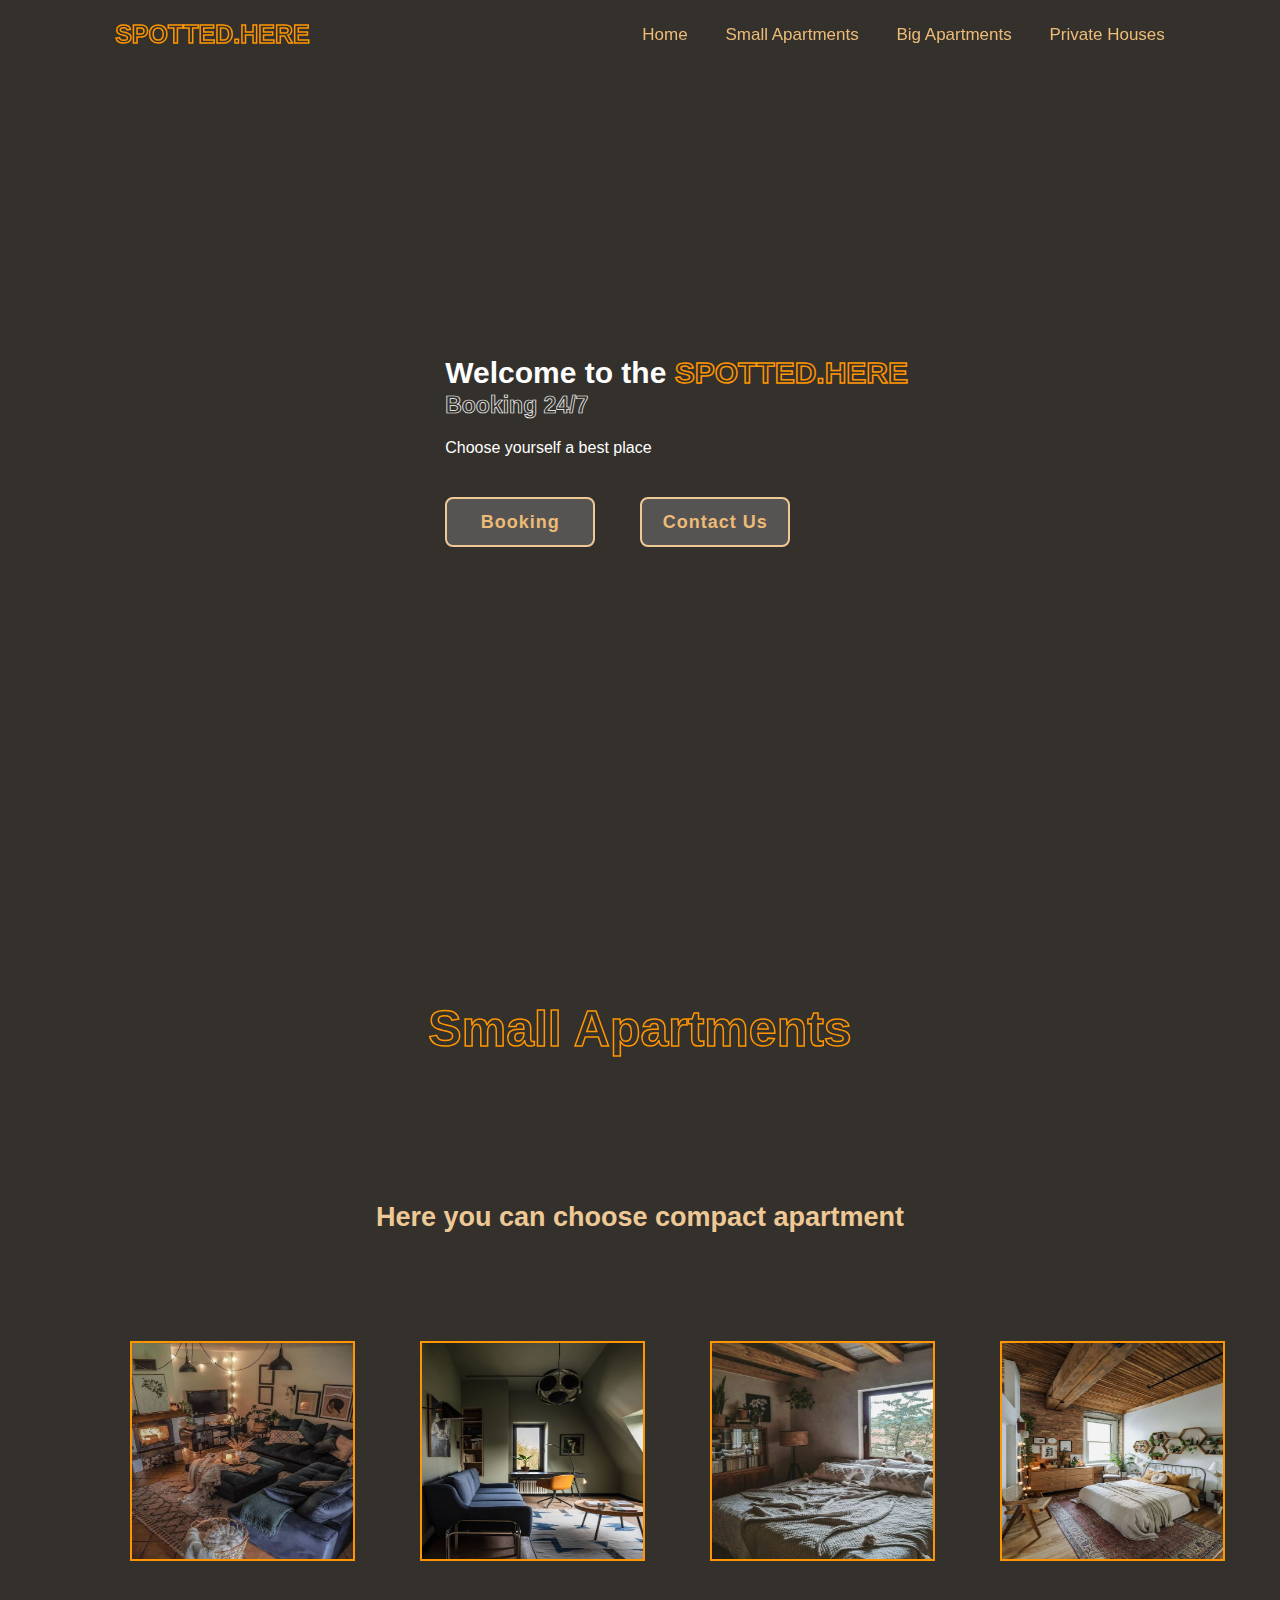
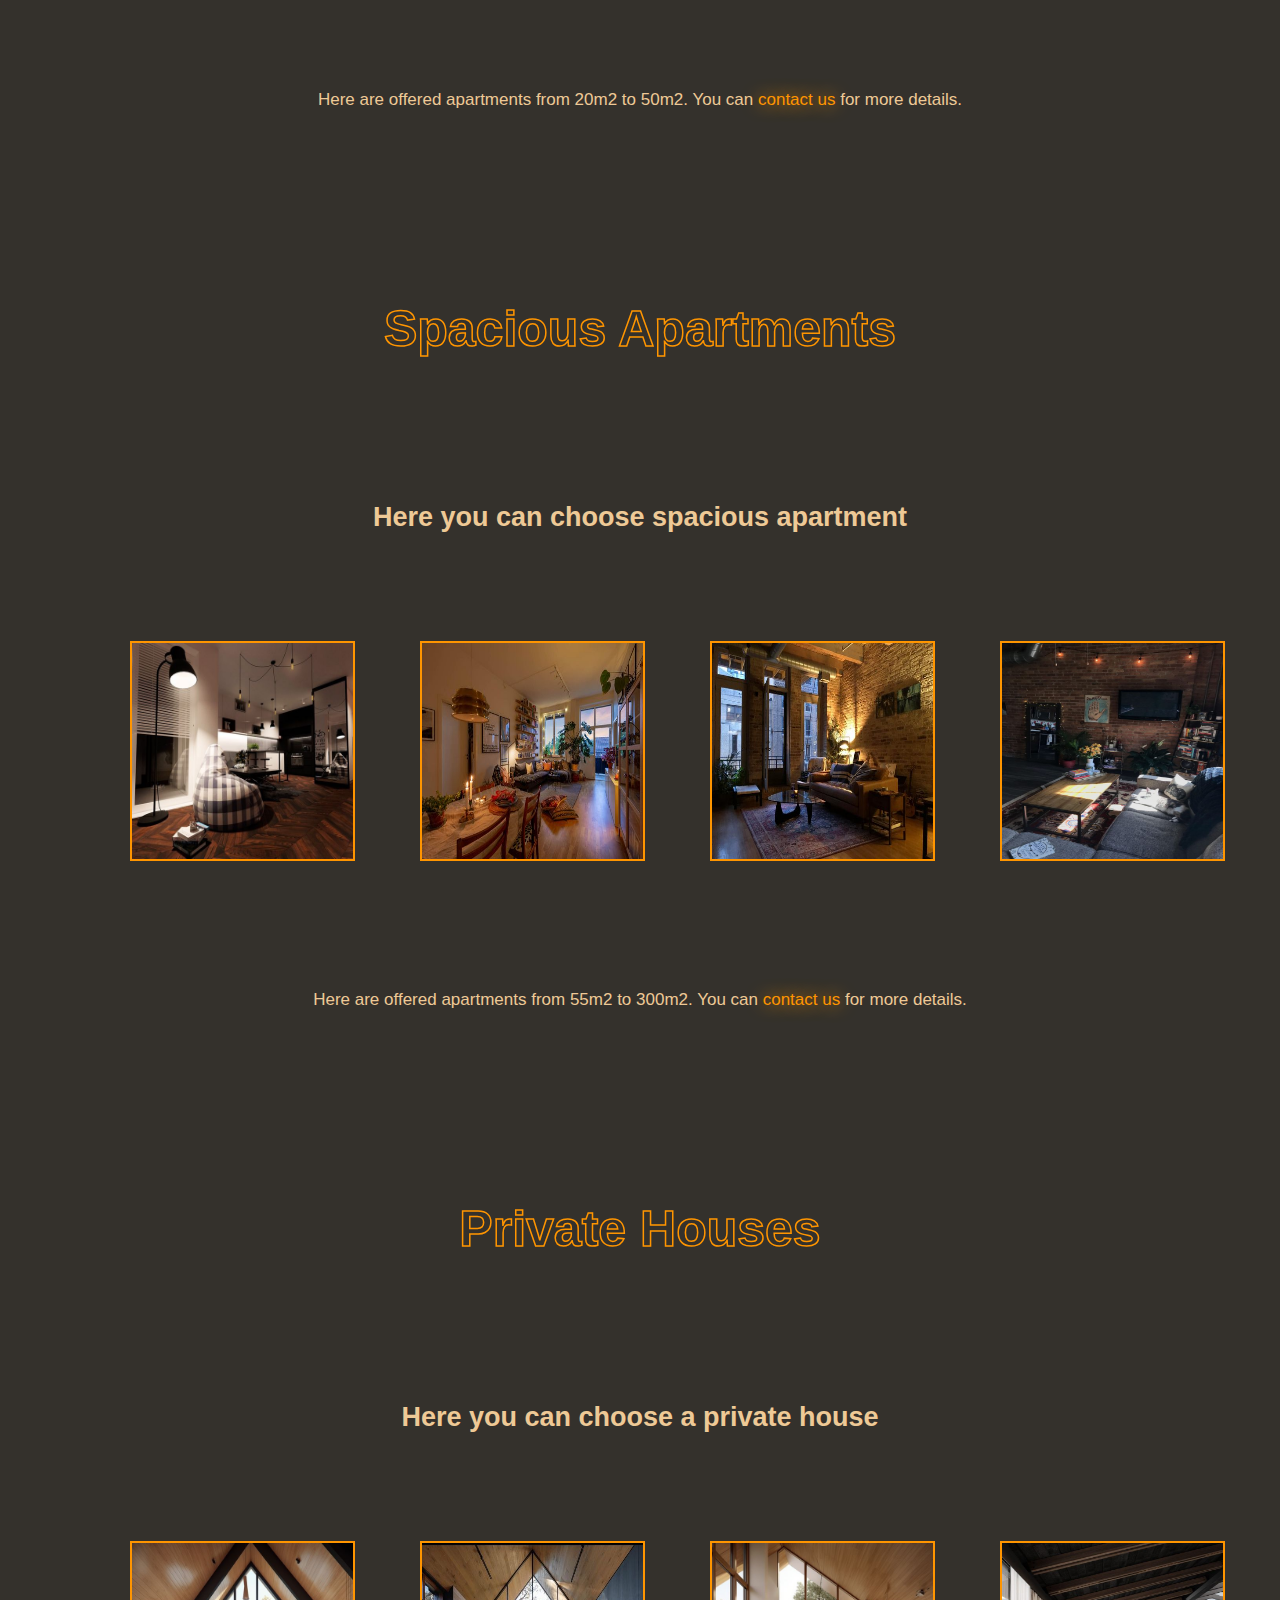
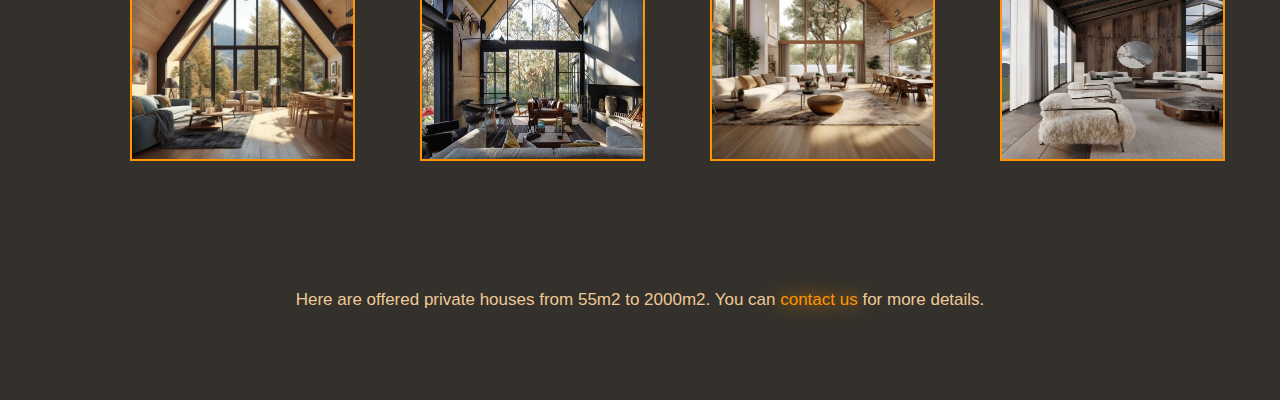
<file: index.html>
<!DOCTYPE html>
<html lang="en">
<head>
    <meta charset="UTF-8">
    <meta name="viewport" content="width=device-width, initial-scale=1.0">
    <title>interioirtrainingsite</title>
    <link href="interior.css" rel="stylesheet">
</head>
<body>
    <body>
        <header class="header">
            <a href="#" class="logo">spotted.here</a>  
            <nav class="navbar">
                <a href="#home" class="active">Home</a>
                <a href="#smallaparts">Small Apartments</a>
                <a href="#bigaparts">Big Apartments</a>
                <a href="#privatehs">Private Houses</a>
            </nav>
        </header>
        <section class="home" id="home">
            <div class="home-content">
                <h1>Welcome to the<span> spotted.here</span></h1> 
                <div class="text-animate">
                    <h3>Booking 24/7</h3>
                </div>
                <p>Choose yourself a best place</p>
                <div class="btn-box">
                    <a href="bookingpage.html" class="btn">Booking</a>
                    <a href="#" class="btn">Contact Us</a>
                </div>
            </div>
        </section>
        <section class="smallaparts" id="smallaparts">
            <h2 class="heading">Small Apartments</h2>
            <h3 class="subheading">Here you can choose compact apartment</h3>
            <div class="small-apart-img">
                <img src="smallap1.jpg" alt="">
                <img src="smallap2.jpg" alt="">
                <img src="smallap3.jpg" alt="">
                <img src="smallap4.jpg" alt=""> 
            </div>
            <div class="small-apart-content">
                <p>Here are offered apartments from 20m2 to 50m2. You can <a href="#" class="btn">contact us</a> for more details.</p>
            </div>
        </section>
        <section class="bigaparts" id="bigaparts">
            <h2 class="heading2">Spacious Apartments</h2>
            <h3 class="subheading2">Here you can choose spacious apartment</h3>
            <div class="big-apart-img">
                <img src="bigapart1.jpg" alt="">
                <img src="bigapart2.jpg" alt="">
                <img src="bigapart3.jpg" alt="">
                <img src="bigapart4.jpg" alt=""> 
            </div>
            <div class="big-apart-content">
                <p>Here are offered apartments from 55m2 to 300m2. You can <a href="#" class="btn">contact us</a> for more details.</p>
            </div>
        </section>
        <section class="privatehs" id="privatehs">
            <h2 class="heading3">Private Houses</h2>
            <h3 class="subheading3">Here you can choose a private house</h3>
            <div class="pr-hs-img">
                <img src="privhouse1.jpg" alt="">
                <img src="privhouse2.jpg" alt="">
                <img src="privhouse3.jpg" alt="">
                <img src="privhouse4.jpg" alt=""> 
            </div>
            <div class="pr-hs-content">
                <p>Here are offered private houses from 55m2 to 2000m2. You can <a href="#" class="btn">contact us</a> for more details.</p>
            </div>
        </section>
</body>
</html>
</file>
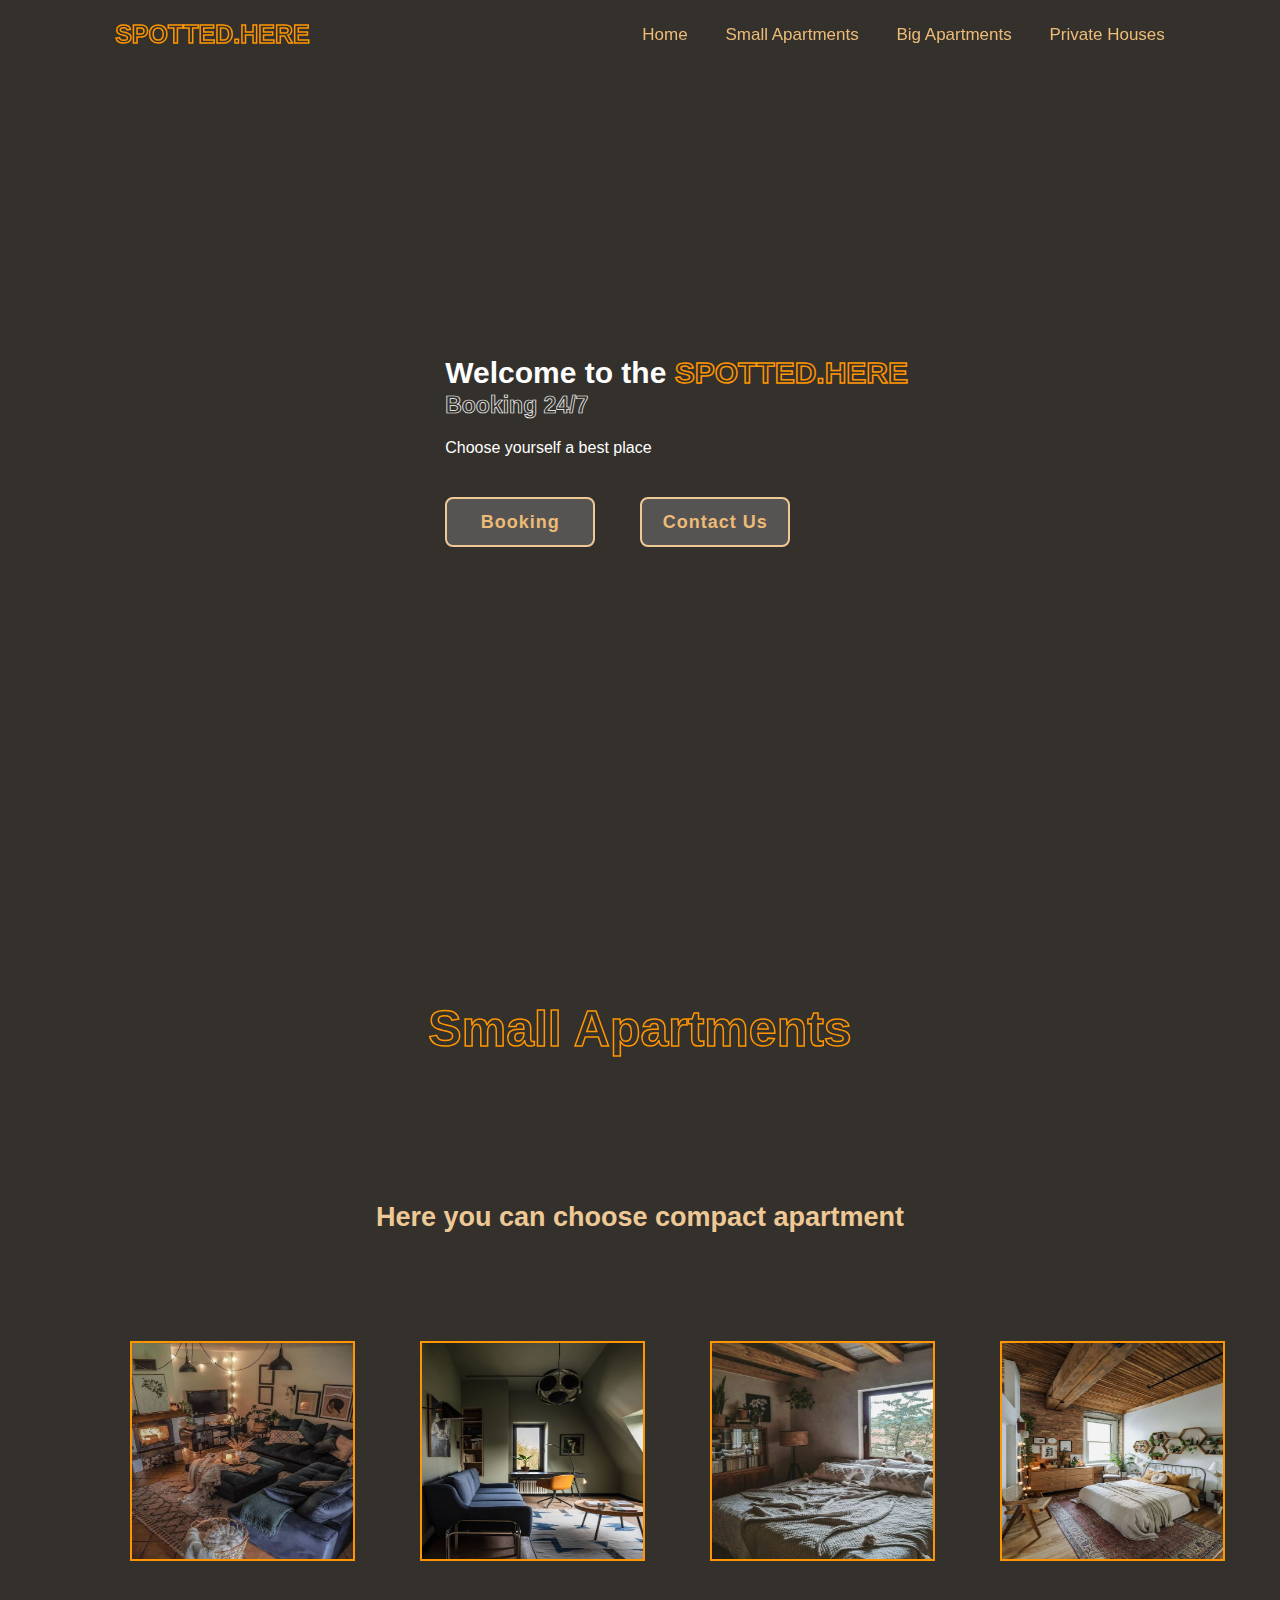
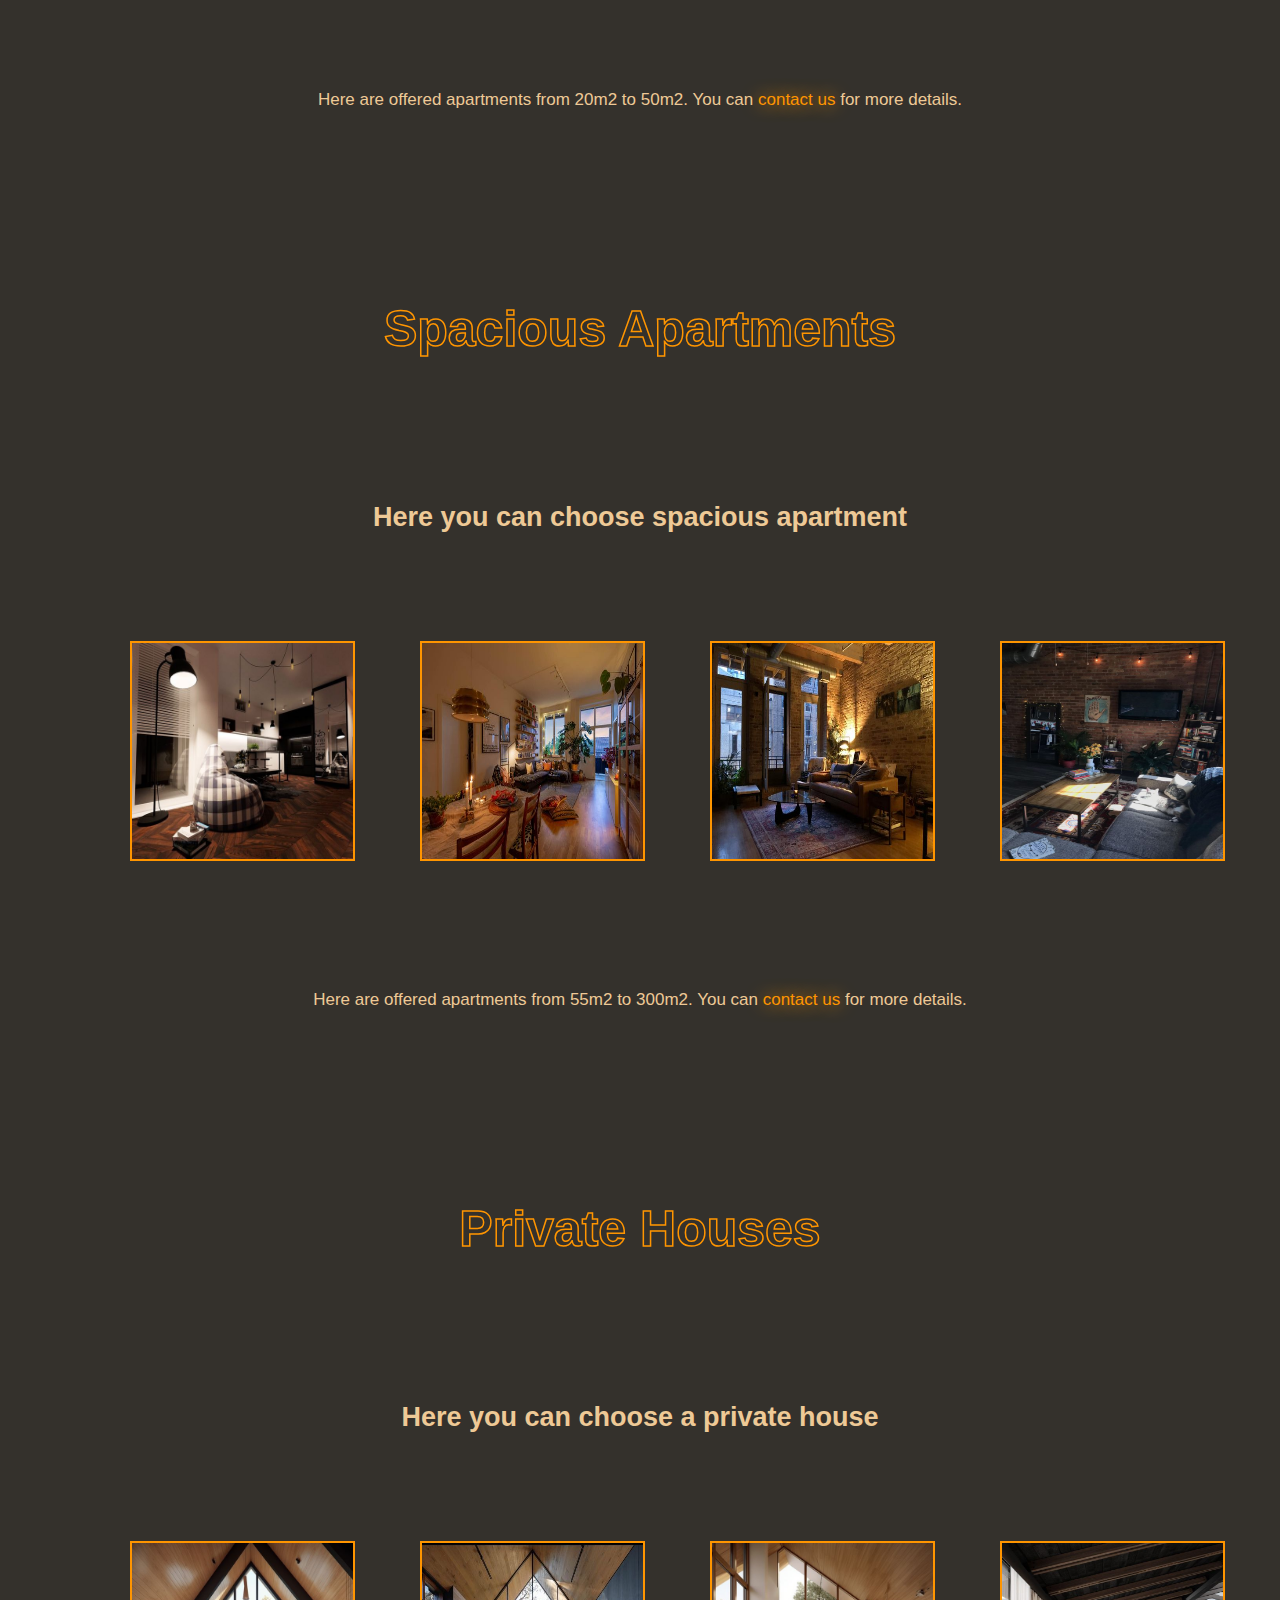
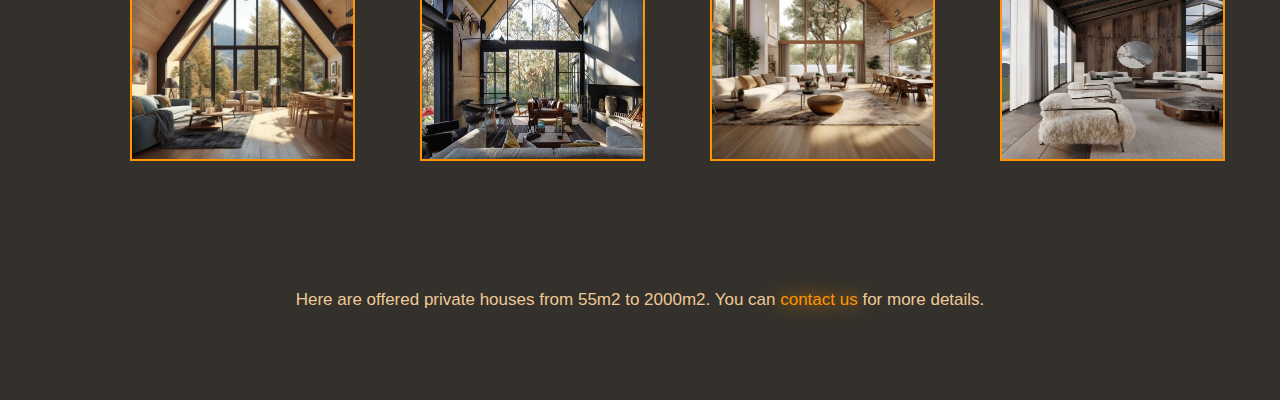
<file: interior.html>
<!DOCTYPE html>
<html lang="en">
<head>
    <meta charset="UTF-8">
    <meta name="viewport" content="width=device-width, initial-scale=1.0">
    <title>interioirtrainingsite</title>
    <link href="interior.css" rel="stylesheet">
</head>
<body>
    <body>
        <header class="header">
            <a href="#" class="logo">spotted.here</a>  
            <nav class="navbar">
                <a href="#home" class="active">Home</a>
                <a href="#smallaparts">Small Apartments</a>
                <a href="#bigaparts">Big Apartments</a>
                <a href="#privatehs">Private Houses</a>
            </nav>
        </header>
        <section class="home" id="home">
            <div class="home-content">
                <h1>Welcome to the<span> spotted.here</span></h1> 
                <div class="text-animate">
                    <h3>Booking 24/7</h3>
                </div>
                <p>Choose yourself a best place</p>
                <div class="btn-box">
                    <a href="bookingpage.html" class="btn">Booking</a>
                    <a href="#" class="btn">Contact Us</a>
                </div>
            </div>
        </section>
        <section class="smallaparts" id="smallaparts">
            <h2 class="heading">Small Apartments</h2>
            <h3 class="subheading">Here you can choose compact apartment</h3>
            <div class="small-apart-img">
                <img src="smallap1.jpg" alt="">
                <img src="smallap2.jpg" alt="">
                <img src="smallap3.jpg" alt="">
                <img src="smallap4.jpg" alt=""> 
            </div>
            <div class="small-apart-content">
                <p>Here are offered apartments from 20m2 to 50m2. You can <a href="#" class="btn">contact us</a> for more details.</p>
            </div>
        </section>
        <section class="bigaparts" id="bigaparts">
            <h2 class="heading2">Spacious Apartments</h2>
            <h3 class="subheading2">Here you can choose spacious apartment</h3>
            <div class="big-apart-img">
                <img src="bigapart1.jpg" alt="">
                <img src="bigapart2.jpg" alt="">
                <img src="bigapart3.jpg" alt="">
                <img src="bigapart4.jpg" alt=""> 
            </div>
            <div class="big-apart-content">
                <p>Here are offered apartments from 55m2 to 300m2. You can <a href="#" class="btn">contact us</a> for more details.</p>
            </div>
        </section>
        <section class="privatehs" id="privatehs">
            <h2 class="heading3">Private Houses</h2>
            <h3 class="subheading3">Here you can choose a private house</h3>
            <div class="pr-hs-img">
                <img src="privhouse1.jpg" alt="">
                <img src="privhouse2.jpg" alt="">
                <img src="privhouse3.jpg" alt="">
                <img src="privhouse4.jpg" alt=""> 
            </div>
            <div class="pr-hs-content">
                <p>Here are offered private houses from 55m2 to 2000m2. You can <a href="#" class="btn">contact us</a> for more details.</p>
            </div>
        </section>
</body>
</html>
</file>
<file: interior.css>
* {
    margin: 0;
    padding: 0;
    box-sizing: border-box;
    text-decoration: none;
    border: none;
    outline: none;
    scroll-behavior: smooth;
    font-family: sans-serif;
}
html {
    font-size: 62.5%;
    overflow-x: hidden;
}
body {
    background: rgb(52, 49, 44);
    color: rgb(255, 255, 255);
}
.header {
    position: fixed;
    top: 0;
    left: 0;
    width: 100%;
    padding: 2rem 9%;
    background: transparent;
    display: flex;
    justify-content: space-between;
    align-items: center;
    z-index: 100;
}
.logo {
    font-size: 2.5rem;
    font-weight: 600;
    color: transparent;
    text-transform: uppercase;
    transition: .5s;
    -webkit-text-stroke: 1.5px rgb(255, 149, 0);
}
.logo:hover {
    color: rgb(255, 255, 255);
}
.logo:nth-child(1):hover {
    text-shadow: 0 0 10px rgb(255, 255, 255);
}
.navbar a {
    font-size: 1.7rem;
    color: rgb(236, 187, 119);
    font-weight: 500;
    margin-left: 3.5rem;
    transition: 1s;
}
.navbar a:hover,
.navbar a .active {
    color: rgb(52, 73, 71);
}
section {
    min-height: 100vh;
    padding: 10rem 9% 2rem;
}
.home {
    display: flex;
    align-items: center;
    padding: 0 9%;
}
.home-content {
    max-width: 120rem;
}
.home-content h1 {
    font-size: 3rem;
    font-weight: 700;
    margin-left: 33rem;
    line-height: 1.3;
}
.home-content h1 span {
    font-size: 3rem;
    font-weight: 700;
    line-height: 1.3;
    color: transparent;
    text-transform: uppercase;
    transition: .5s;
    -webkit-text-stroke: 1.5px rgb(255, 149, 0);
}
.home-content h1 span:hover {
    color: rgb(255, 255, 255);
}
.home-content h1 span:nth-child(1):hover {
    text-shadow: 0 0 15px;
}
.home-content .text-animate {
    position: relative;
    width: 55rem;
}
.home-content .text-animate h3 {
    font-size: 2.3rem;
    margin-left: 33rem;
    font-weight: 700;
    color: transparent;
    -webkit-text-stroke: .7px rgb(255, 255, 255);
}
.home-content p {
    font-size: 1.6rem;
    margin: 2rem 0 4rem;
    margin-left: 33rem;
}
.btn-box {
    position: relative;
    display: flex;
    justify-content: space-between;
    width: 34.5rem;
    height: 5rem;
    margin-left: 33rem;
}
.btn-box .btn {
    position: relative;
    display: inline-flex;
    justify-content: center;
    align-items: center;
    width: 15rem;
    height: 100%;
    background: rgba(128, 128, 128, 0.455);
    border: .2rem solid rgb(238, 201, 150);
    border-radius: .8rem;
    font-size: 1.8rem;
    font-weight: 600;
    letter-spacing: .1rem;
    color: rgb(236, 187, 119);
    z-index: 1;
    overflow: hidden;
}
.btn-box .btn:hover {
    color: rgb(255, 149, 0);
}
.btn-box .btn::before {
    content: '';
    position: absolute;
    top: 0;
    left: 0;
    width: 0;
    height: 100%;
    background: rgba(91, 88, 80, 0.601);
    z-index: -1;
    transition: .7s;
}
.btn-box .btn:hover::before {
    width: 100%;
} 
.smallaparts {
    display: flex;
    justify-content: space-between;
    flex-direction: column;
    gap: 2rem;
    padding-bottom: 6rem;
}
.heading {
    font-size: 5rem;
    margin-bottom: 5rem;
    text-align: center;
    color: transparent;
    -webkit-text-stroke: 1.5px rgb(255, 149, 0);
}
.subheading {
    font-size: 2.7rem;
    text-align: center;
    color: rgb(238, 201, 150);
}
.small-apart-img {
    position: relative;
    width: 25rem;
    height: 25rem;
    display: flex;
    justify-content: space-between;
}
.small-apart-img img {
    width: 90%; 
    border: .2rem solid rgb(255, 149, 0);
    margin: 1.5rem;
    margin-right: 5rem;
}
.small-apart-content {
    text-align: center;
}
.small-apart-content p {
    font-size: 1.7rem;
    color: rgb(238, 201, 150);
    margin: 2rem 0 3rem;
    max-width: 800;
}
.small-apart-content p a {
    font-size: 1.7rem;
    color: rgb(255, 149, 0);
    text-shadow: 0 0 17px;
    margin: 2rem 0 3rem;
    max-width: 800;
}
.bigaparts {
    display: flex;
    justify-content: space-between;
    flex-direction: column;
    gap: 2rem;
    padding-bottom: 6rem;
}
.heading2 {
    font-size: 5rem;
    margin-bottom: 5rem;
    text-align: center;
    color: transparent;
    -webkit-text-stroke: 1.5px rgb(255, 149, 0);
}
.subheading2 {
    font-size: 2.7rem;
    text-align: center;
    color: rgb(238, 201, 150);
}
.big-apart-img {
    position: relative;
    width: 25rem;
    height: 25rem;
    display: flex;
    justify-content: space-between;
}
.big-apart-img img {
    width: 90%; 
    border: .2rem solid rgb(255, 149, 0);
    margin: 1.5rem;
    margin-right: 5rem;
}
.big-apart-content {
    text-align: center;
}
.big-apart-content p {
    font-size: 1.7rem;
    color: rgb(238, 201, 150);
    margin: 2rem 0 3rem;
    max-width: 800;
}
.big-apart-content p a {
    font-size: 1.7rem;
    color: rgb(255, 149, 0);
    text-shadow: 0 0 17px;
    margin: 2rem 0 3rem;
    max-width: 800;
}
.privatehs {
    display: flex;
    justify-content: space-between;
    flex-direction: column;
    gap: 2rem;
    padding-bottom: 6rem;
}
.heading3 {
    font-size: 5rem;
    margin-bottom: 5rem;
    text-align: center;
    color: transparent;
    -webkit-text-stroke: 1.5px rgb(255, 149, 0);
}
.subheading3 {
    font-size: 2.7rem;
    text-align: center;
    color: rgb(238, 201, 150);
}
.pr-hs-img {
    position: relative;
    width: 25rem;
    height: 25rem;
    display: flex;
    justify-content: space-between;
}
.pr-hs-img img {
    width: 90%; 
    border: .2rem solid rgb(255, 149, 0);
    margin: 1.5rem;
    margin-right: 5rem;
}
.pr-hs-content {
    text-align: center;
}
.pr-hs-content p {
    font-size: 1.7rem;
    color: rgb(238, 201, 150);
    margin: 2rem 0 3rem;
    max-width: 800;
}
.pr-hs-content p a {
    font-size: 1.7rem;
    color: rgb(255, 149, 0);
    text-shadow: 0 0 17px;
    margin: 2rem 0 3rem;
    max-width: 800;
}
</file>
